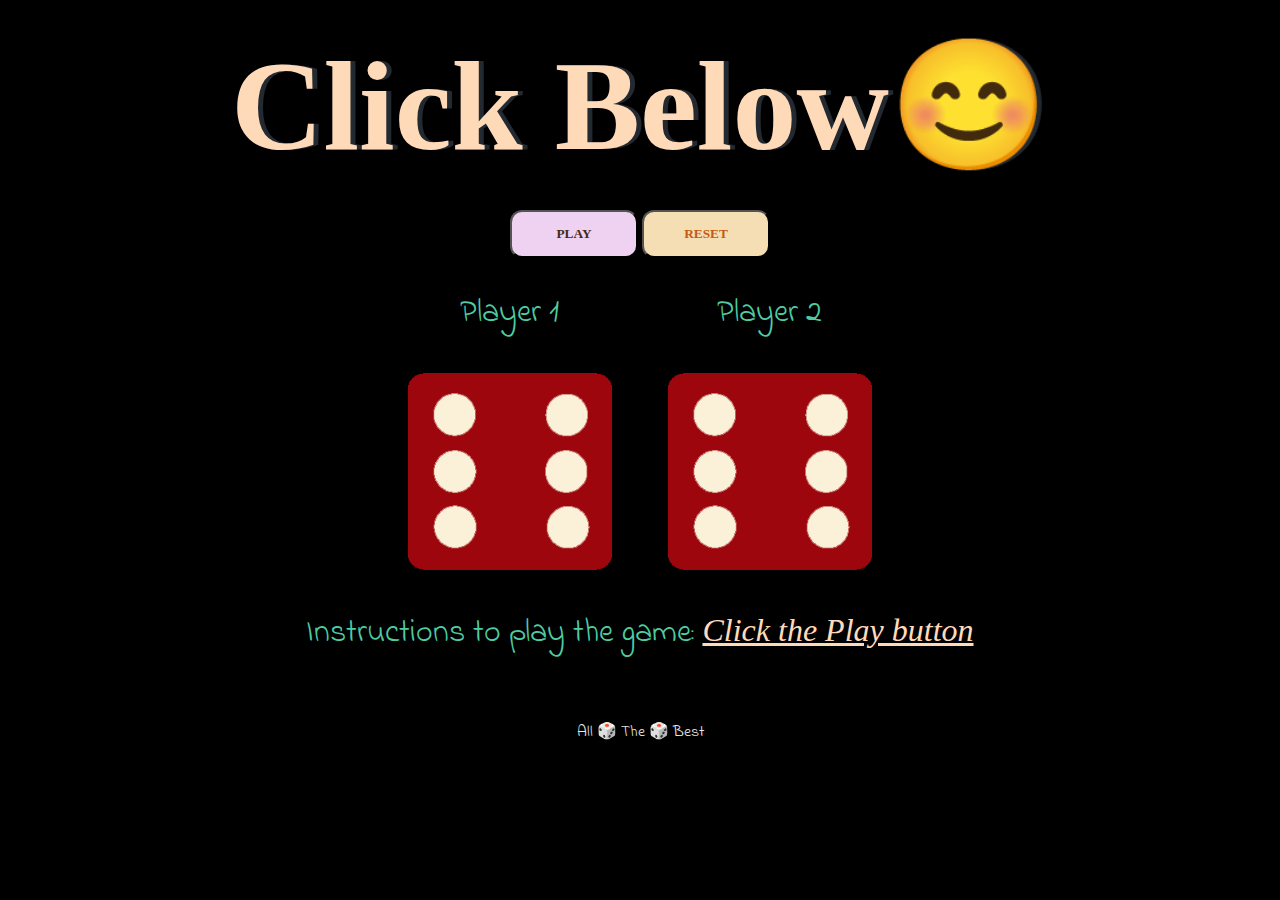
<file: index.html>
<!DOCTYPE html>
<html lang="en" dir="ltr">
  <head>
    <meta charset="utf-8">
    <title>🎲 Dicey Challenge 🎲</title>
    <link rel="stylesheet" href="styles.css">
    <link href="https://fonts.googleapis.com/css?family=Indie+Flower|Lobster" rel="stylesheet">
  </head>
  <body>

    <div class="container">
      <h1>Click Below😊</h1>
      <div>
        <button id="play">PLAY</button>
        <button id="reset">RESET</button>
      </div>

      <div class="dice">
        <p>Player 1</p>
        <img class="img1" id="1" src="images/dice6.png">
      </div>

      <div class="dice">
        <p>Player 2</p>
        <img class="img2" id="2" src="images/dice6.png">
      </div>

    </div>
    <p>Instructions to play the game: <span> Click the Play button</span></p>

    <script src="script.js" charset="utf-8"></script>
  </body>

  <footer>
    All 🎲 The 🎲 Best
  </footer>
</html>
</file>
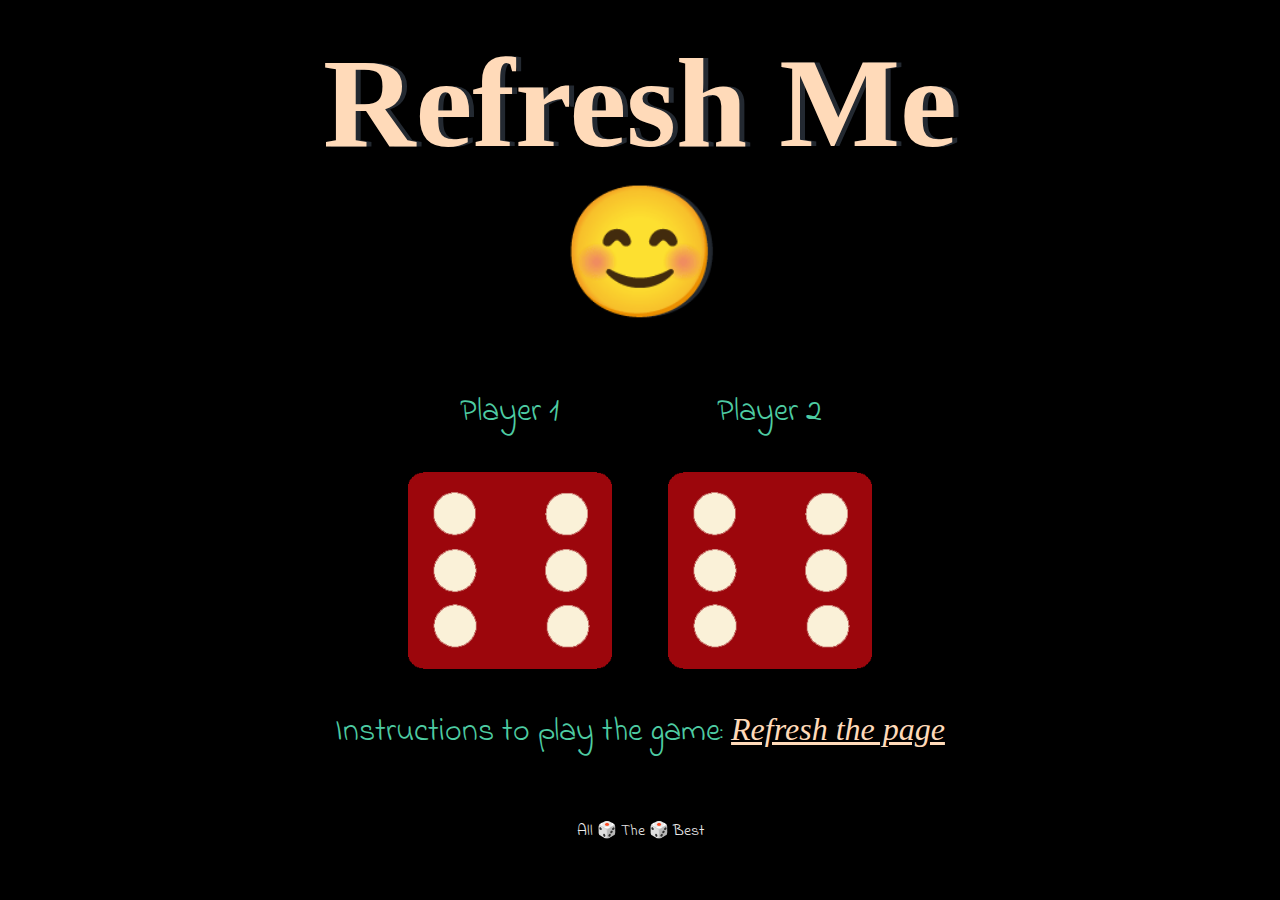
<file: dicee.html>
<!DOCTYPE html>
<html lang="en" dir="ltr">
  <head>
    <meta charset="utf-8">
    <title>🎲 Dicey Challenge 🎲</title>
    <link rel="stylesheet" href="styles.css">
    <link href="https://fonts.googleapis.com/css?family=Indie+Flower|Lobster" rel="stylesheet">
  </head>
  <body>

    <div class="container">
      <h1>Refresh Me 😊</h1>

      <div class="dice">
        <p>Player 1</p>
        <img class="img1" id="1" src="images/dice6.png">
      </div>

      <div class="dice">
        <p>Player 2</p>
        <img class="img2" id="2" src="images/dice6.png">
      </div>

    </div>
    <p>Instructions to play the game: <span> Refresh the page</span></p>

    <script src="script.js" charset="utf-8"></script>
  </body>

  <footer>
    All 🎲 The 🎲 Best
  </footer>
</html>
</file>
<file: styles.css>
div {
  display: block;
}
#play {
  background-color: rgb(239, 210, 242);
  border-radius:12px;
  color: rgb(62, 44, 23);
  font-family: cursive;
  font-weight: 700;
  margin-left: 25%;
  height: 3rem;
  width: 8rem;
}
#reset {
    background-color: wheat;
    border-radius:12px;
    color: rgb(196, 90, 20);
    font-family: cursive;
    font-weight: 700;
    margin-right: 25%;
    height: 3rem;
    width: 8rem;
  }
.container {
  width: 70%;
  margin: auto;
  text-align: center;
}

.dice {
  text-align: center;
  display: inline-block;

}

body {
  background-color: #000000;
}

h1{
  margin: 30px;
  font-family: cursive; 
  text-shadow: 5px 0 #232931;
  text-align: center;
  font-size: 8rem;
  color: peachpuff;
}

p {
  font-size: 2rem;
  color: #4ECCA3;
  font-family: 'Indie Flower', cursive;
  text-align: center;
}
span {
  color: peachpuff;
  font-family: cursive; 
  text-decoration: underline;
  font-style:italic ;
}

img {
  width: 80%;
}

footer {
  margin-top: 5%;
  color: #EEEEEE;
  text-align: center;
  font-family: 'Indie Flower', cursive;

}
</file>
